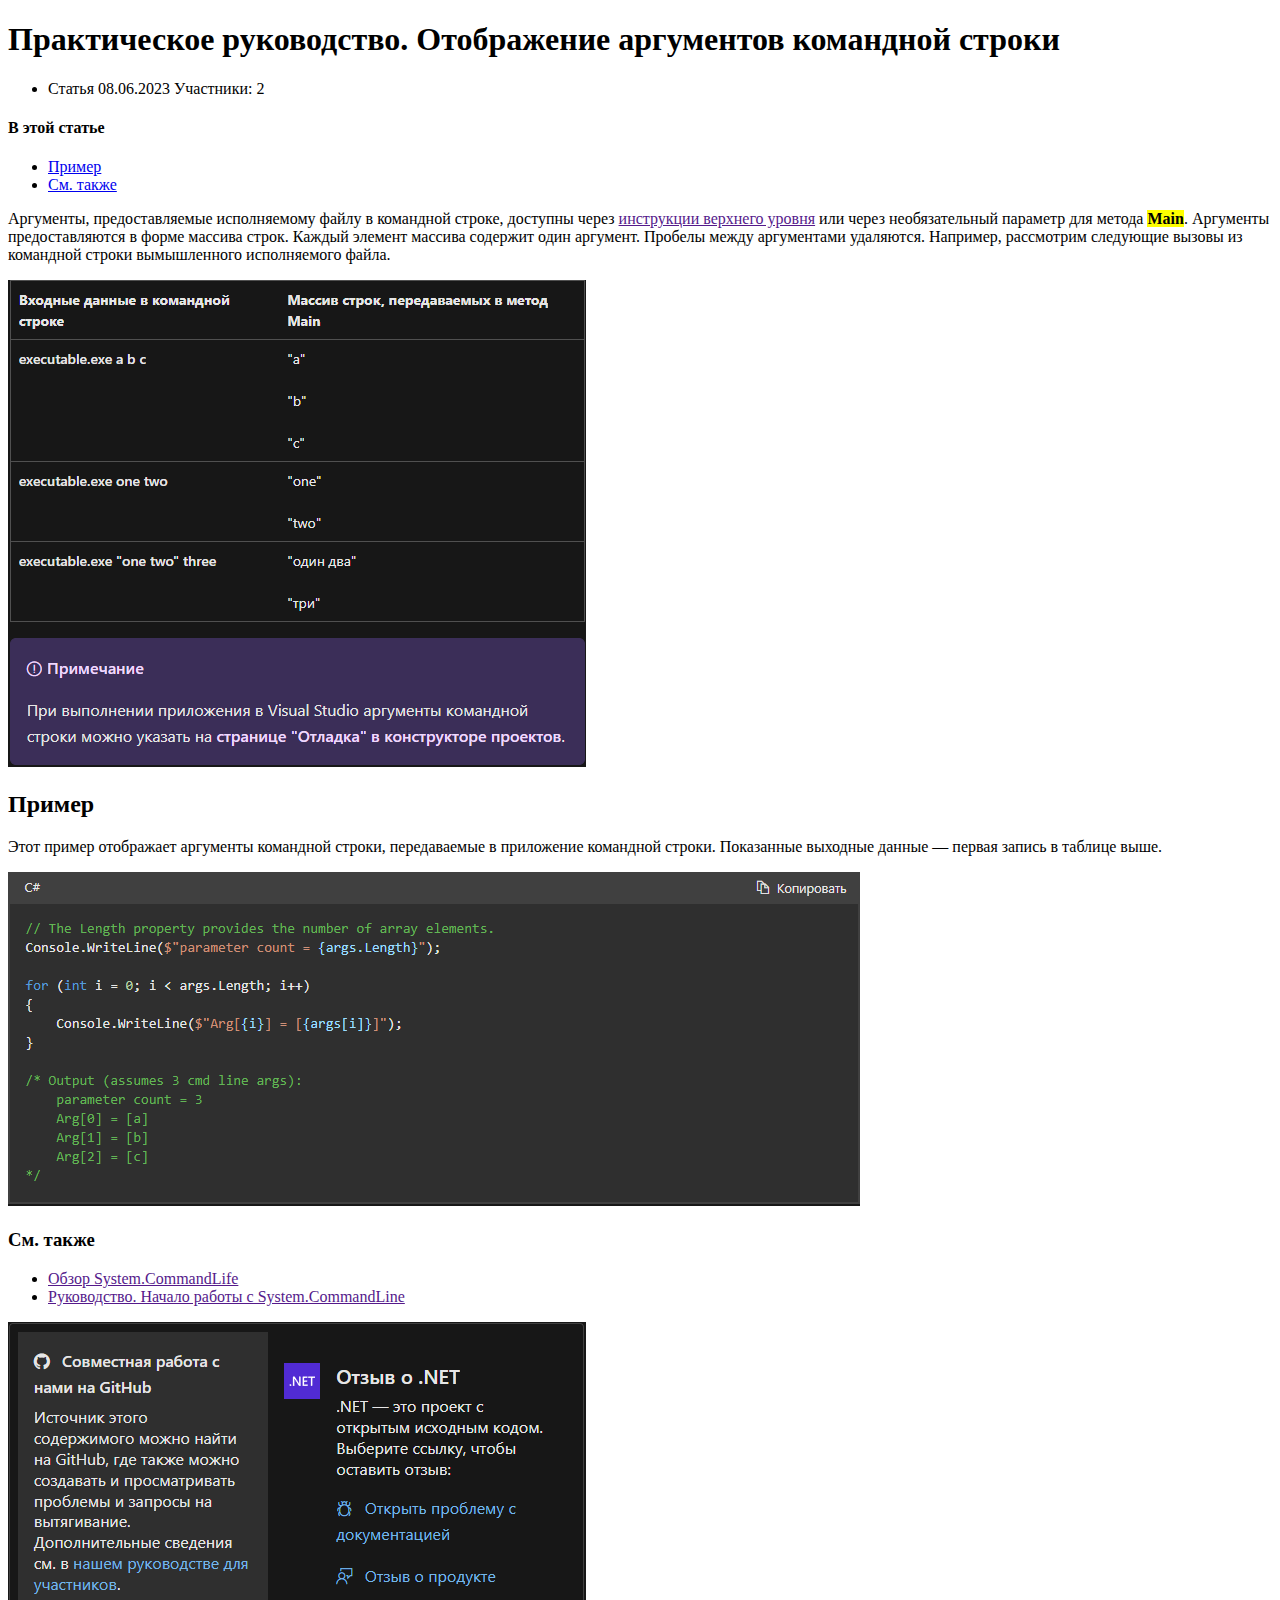
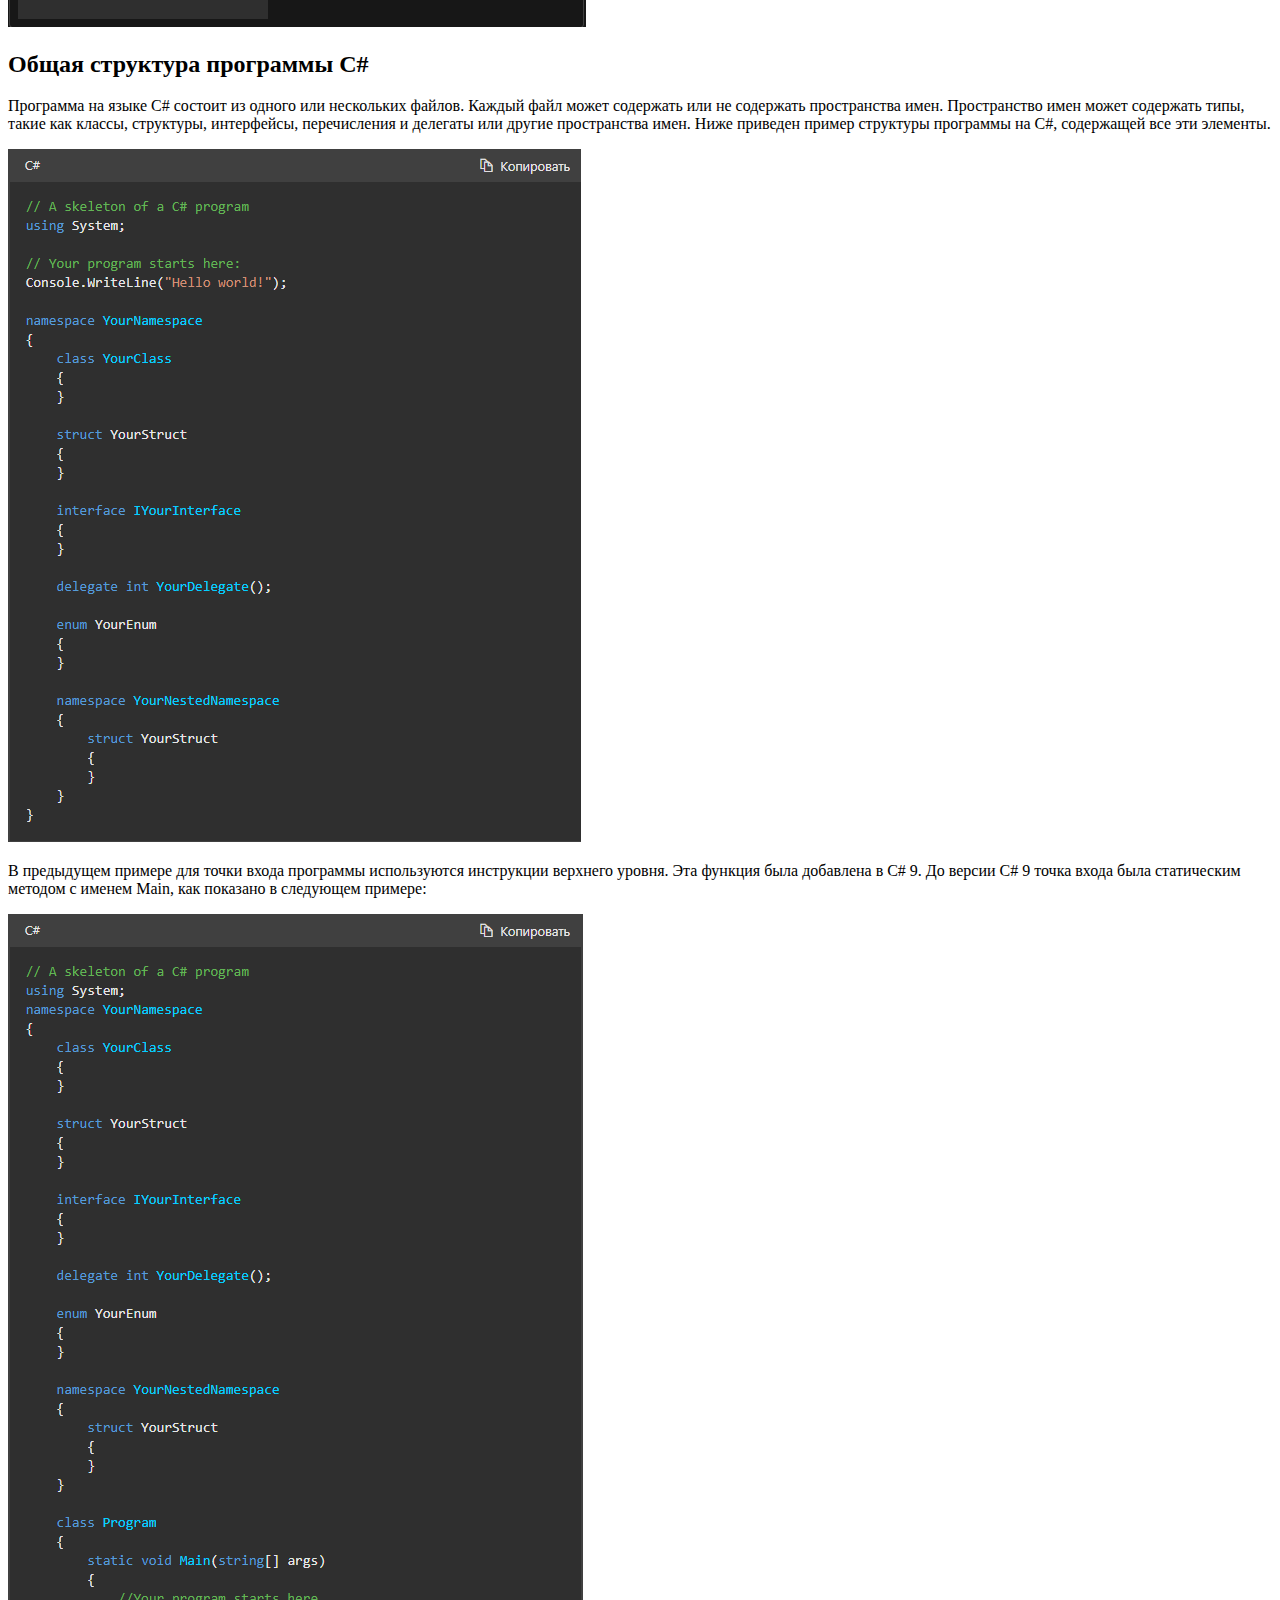
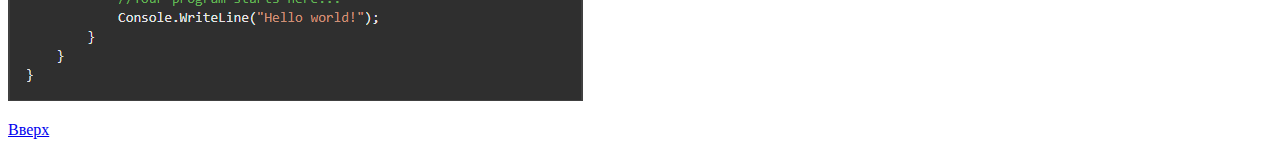
<file: homework_2/index.html>
<!DOCTYPE html>
<html lang="ru">

<head>
    <meta charset="UTF-8">
    <meta name="viewport" content="width=device-width, initial-scale=1.0">
    <title>Homework</title>
</head>

<body>
    <main>
        <h1 id="unic-main">Практическое руководство. Отображение аргументов командной строки</h1>
        <ul>
            <li> Статья 08.06.2023 Участники: 2</li>
        </ul>

        <h4>В этой статье</h4>
        <ul>
            <li><a href="#unic-pic">Пример</a></li>
            <li><a href="#unic-takje">См. также</a></li>
        </ul>
        <p>Аргументы, предоставляемые исполняемому файлу в командной строке, доступны через <a href="">инструкции
                верхнего уровня</a> или через необязательный параметр для метода <mark><b>Main</b></mark>. Аргументы
            предоставляются в форме массива строк. Каждый элемент массива содержит один аргумент. Пробелы между
            аргументами удаляются. Например, рассмотрим следующие вызовы из командной строки вымышленного исполняемого
            файла.</p>

        <img src="img/screen_table.png" alt="table">

        <h2 id="unic-pic">Пример</h2>
        <p>Этот пример отображает аргументы командной строки, передаваемые в приложение командной строки. Показанные
            выходные данные — первая запись в таблице выше.</p>
        <img src="img/screen_code.png" alt="code example">


        <h3>См. также</h3>
        <ul>
            <li><a href="">Обзор System.CommandLife</a></li>
            <li><a href="">Руководство. Начало работы c System.CommandLine</a></li>
        </ul>
        <img src="img/screen_svtakje.png" id="unic-takje" alt="other themes">

        <h2>Общая структура программы C#</h2>
        <p>Программа на языке C# состоит из одного или нескольких файлов. Каждый файл может содержать или не содержать
            пространства имен. Пространство имен может содержать типы, такие как классы, структуры, интерфейсы,
            перечисления и делегаты или другие пространства имен. Ниже приведен пример структуры программы на C#,
            содержащей все эти элементы.</p>
        <img src="img/screen_code2.png" alt="" id="unic-code2">
        <p>В предыдущем примере для точки входа программы используются инструкции верхнего уровня. Эта функция была
            добавлена в C# 9. До версии C# 9 точка входа была статическим методом c именем Main, как показано в
            следующем примере:</p>
        <img src="img/screen_code3.png" alt="code example" id="unic-code3">

        <p></p><a href="#unic-main">Вверх</a>
    </main>
</body>

</html>
</file>
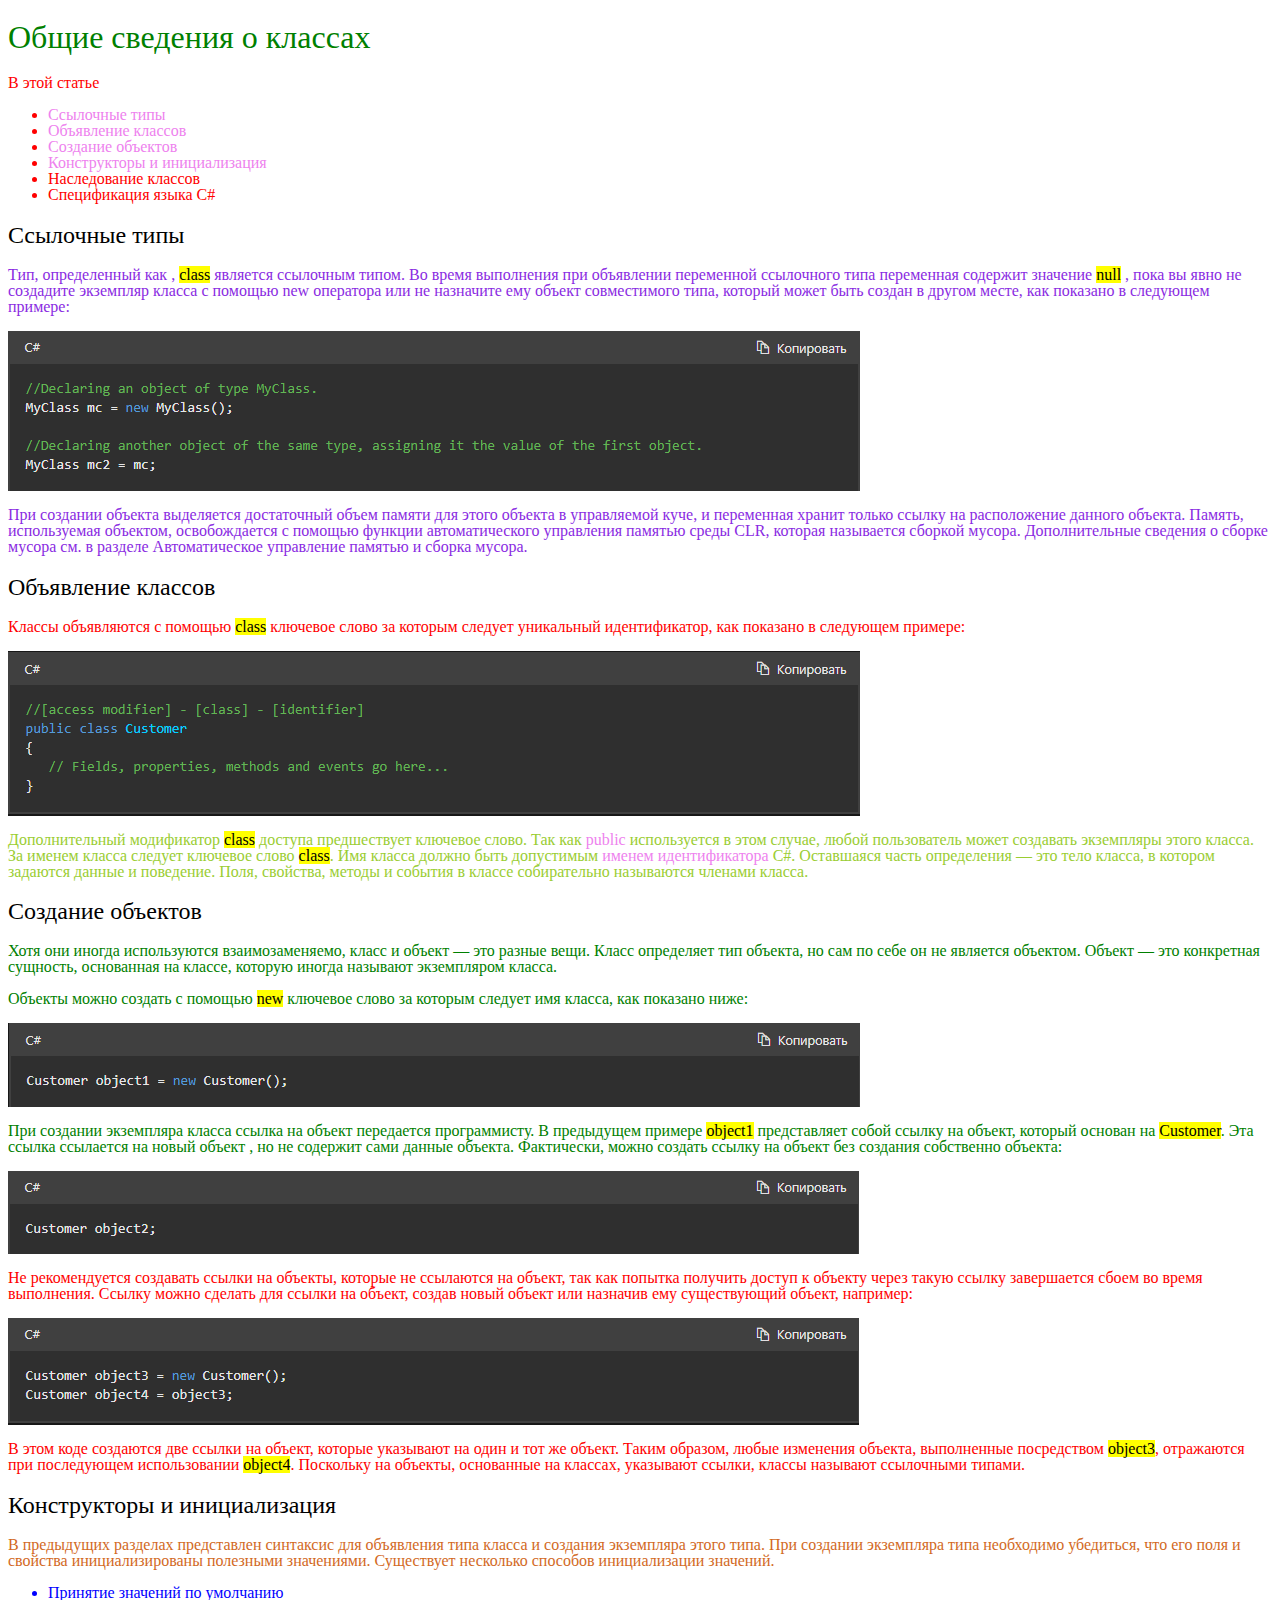
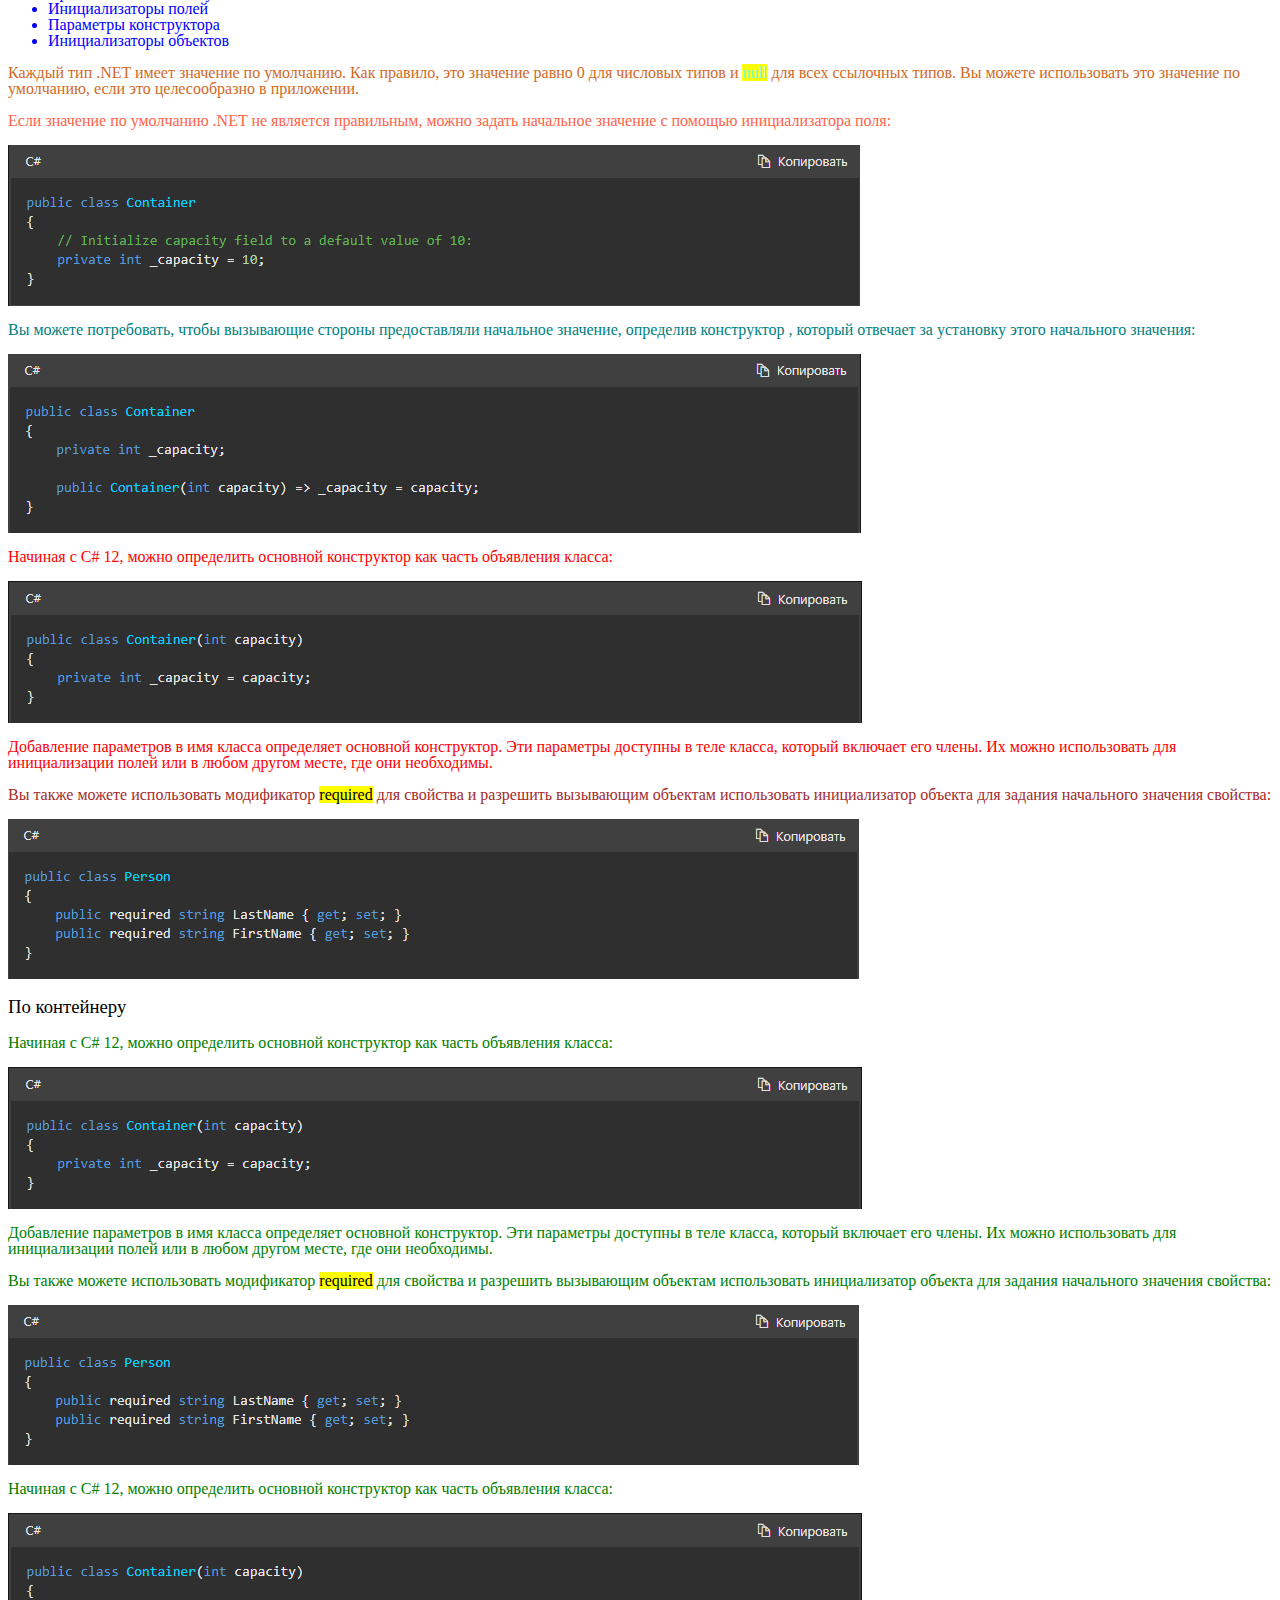
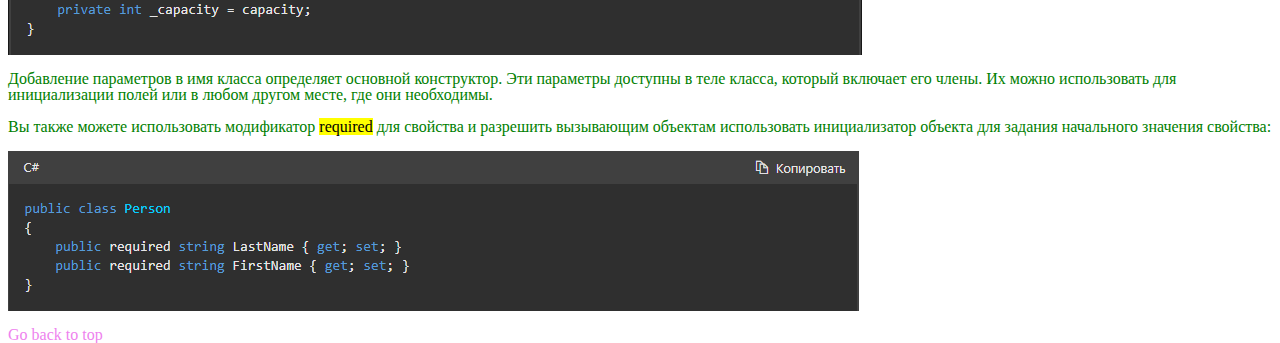
<file: homework_3/index.html>
<!DOCTYPE html>
<html lang="ru">

<head>
    <meta charset="UTF-8">
    <meta name="viewport" content="width=device-width, initial-scale=1.0">
    <link rel="stylesheet" href="css/style.css">
    <title>Homework_3</title>
</head>

<body>
    <div class="regular-div">
        <h1 id="toppage">Общие сведения о классах</h1>
        В этой статье
        <ul>
            <li><a href="#ancorh2-1">Ссылочные типы</a></li>
            <li><a href="#ancorh2-2">Объявление классов</a></li>
            <li><a href="#ancorh2-3">Создание объектов</a></li>
            <li><a href="#ancorh2-4">Конструкторы и инициализация</a></li>
            <li class="usedlink">Наследование классов</li>
            <li class="usedlink">Спецификация языка C#</li>
        </ul>
    </div>

    <h2 id="ancorh2-1">Ссылочные типы</h2>
    <div class="maintexth2-1">
        <p>Тип, определенный как , <mark>class</mark> является ссылочным типом. Во время выполнения при объявлении
            переменной ссылочного типа переменная содержит значение <mark>null</mark> , пока вы явно не создадите
            экземпляр класса с помощью <span class="usedlink">new</span> оператора или не назначите ему объект
            совместимого типа, который
            может быть создан в другом месте, как показано в следующем примере:</p>
        <img src="img/screen1.png" alt="example code">
        <p>При создании объекта выделяется достаточный объем памяти для этого объекта в управляемой куче, и переменная
            хранит только ссылку на расположение данного объекта. Память, используемая объектом, освобождается с помощью
            функции автоматического управления памятью среды CLR, которая называется сборкой мусора. Дополнительные
            сведения о сборке мусора см. в разделе <span class="usedlink">Автоматическое управление памятью и сборка
                мусора</span>.
        </p>
    </div>
    <h2 id="ancorh2-2">Объявление классов</h2>
    <div class="maintexth2-2">
        <p id="ph2-2">Классы объявляются с помощью <mark>class</mark> ключевое слово за которым следует уникальный
            идентификатор,
            как показано в следующем примере:</p>
        <img src="img/screen2.png" alt="example code">
        <p class="texth2-2">Дополнительный модификатор <mark>class</mark> доступа предшествует ключевое слово. Так
            как <a href="">public</a> используется в этом случае, любой пользователь может создавать экземпляры этого
            класса. За именем класса следует ключевое слово <mark>class</mark>. Имя класса должно быть допустимым <a
                href="">именем идентификатора</a> C#. Оставшаяся часть определения — это тело класса, в котором задаются
            данные и поведение. Поля, свойства, методы и события в классе собирательно называются членами класса.</p>
    </div>
    <h2 id="ancorh2-3">Создание объектов</h2>
    <div class="maintexth2-3 texth2-3">
        <p>Хотя они иногда используются взаимозаменяемо, класс и объект — это разные вещи. Класс определяет тип объекта,
            но сам по себе он не является объектом. Объект — это конкретная сущность, основанная на классе, которую
            иногда называют экземпляром класса.
        <p>Объекты можно создать с помощью <mark>new</mark> ключевое слово за которым следует имя класса, как показано
            ниже:</p>
        <img src="img/screen3.png" alt="example code">
        <p>При создании экземпляра класса ссылка на объект передается программисту. В предыдущем примере
            <mark>object1</mark> представляет собой ссылку на объект, который основан на <mark>Customer</mark>. Эта
            ссылка ссылается на новый объект , но не содержит сами данные объекта. Фактически, можно создать ссылку на
            объект без создания собственно объекта:
        </p>
        <img src="img/screen4.png" alt="example code">
    </div>
    <p class="textone">Не рекомендуется создавать ссылки на объекты, которые не ссылаются на объект, так как
        попытка получить доступ
        к объекту через такую ссылку завершается сбоем во время выполнения. Ссылку можно сделать для ссылки на
        объект, создав новый объект или назначив ему существующий объект, например:</p>
    <img src="img/screen5.png" alt="example code">
    <p class="texttwo">В этом коде создаются две ссылки на объект, которые указывают на один и тот же объект. Таким
        образом, любые
        изменения объекта, выполненные посредством <mark>object3</mark>, отражаются при последующем использовании
        <mark>object4</mark>. Поскольку на объекты, основанные на классах, указывают ссылки, классы называют
        ссылочными типами.
    </p>

    <h2 id="ancorh2-4">Конструкторы и инициализация</h2>
    <div class="maintexth2-4">
        <p class="text2">В предыдущих разделах представлен синтаксис для объявления типа класса и создания экземпляра
            этого типа. При
            создании экземпляра типа необходимо убедиться, что его поля и свойства инициализированы полезными
            значениями. Существует несколько способов инициализации значений.</p>
        <ul class="tapping">
            <li>Принятие значений по умолчанию</li>
            <li>Инициализаторы полей</li>
            <li>Параметры конструктора</li>
            <li>Инициализаторы объектов</li>
        </ul>
        <p class="specialtext">Каждый тип .NET имеет значение по умолчанию. Как правило, это значение равно 0 для
            числовых типов и
            <mark>null</mark> для всех ссылочных типов. Вы можете использовать это значение по умолчанию, если это
            целесообразно в приложении.
        </p>

        <p class="text1">Если значение по умолчанию .NET не является правильным, можно задать начальное значение с
            помощью
            инициализатора поля:</p>
        <img src="img/screen6.png" alt="example code">
        <p>Вы можете потребовать, чтобы вызывающие стороны предоставляли начальное значение, определив конструктор ,
            который отвечает за установку этого начального значения:</p>
        <img src="img/screen7.png" alt="example code">
    </div>
    <div class="last">
        <p class="">Начиная с C# 12, можно определить основной конструктор как часть объявления класса:</p>
        <img src="img/screen8.png" alt="example code">
        <p class="lasttext">Добавление параметров в имя класса определяет основной конструктор. Эти параметры доступны в
            теле класса,
            который включает его члены. Их можно использовать для инициализации полей или в любом другом месте, где они
            необходимы.</p>
        <p>Вы также можете использовать модификатор <mark>required</mark> для свойства и разрешить вызывающим объектам
            использовать инициализатор объекта для задания начального значения свойства:</p>
        <img src="img/screen9.png" alt="example code">
    </div>
    <h3>По контейнеру</h3>
    <div class="last__container">
        <p class="">Начиная с C# 12, можно определить основной конструктор как часть объявления класса:</p>
        <img src="img/screen8.png" alt="example code">
        <p class="">Добавление параметров в имя класса определяет основной конструктор. Эти параметры доступны в теле
            класса,
            который включает его члены. Их можно использовать для инициализации полей или в любом другом месте, где они
            необходимы.</p>
        <p>Вы также можете использовать модификатор <mark>required</mark> для свойства и разрешить вызывающим объектам
            использовать инициализатор объекта для задания начального значения свойства:</p>
        <img src="img/screen9.png" alt="example code">
    </div>
    <div class="last__container">
        <p class="">Начиная с C# 12, можно определить основной конструктор как часть объявления класса:</p>
        <img src="img/screen8.png" alt="example code">
        <p class="">Добавление параметров в имя класса определяет основной конструктор. Эти параметры доступны в теле
            класса,
            который включает его члены. Их можно использовать для инициализации полей или в любом другом месте, где они
            необходимы.</p>
        <p>Вы также можете использовать модификатор <mark>required</mark> для свойства и разрешить вызывающим объектам
            использовать инициализатор объекта для задания начального значения свойства:</p>
        <img src="img/screen9.png" alt="example code">
    </div>
    <p><a href="#toppage">Go back to top</a></p>
</body>

</html>
</file>
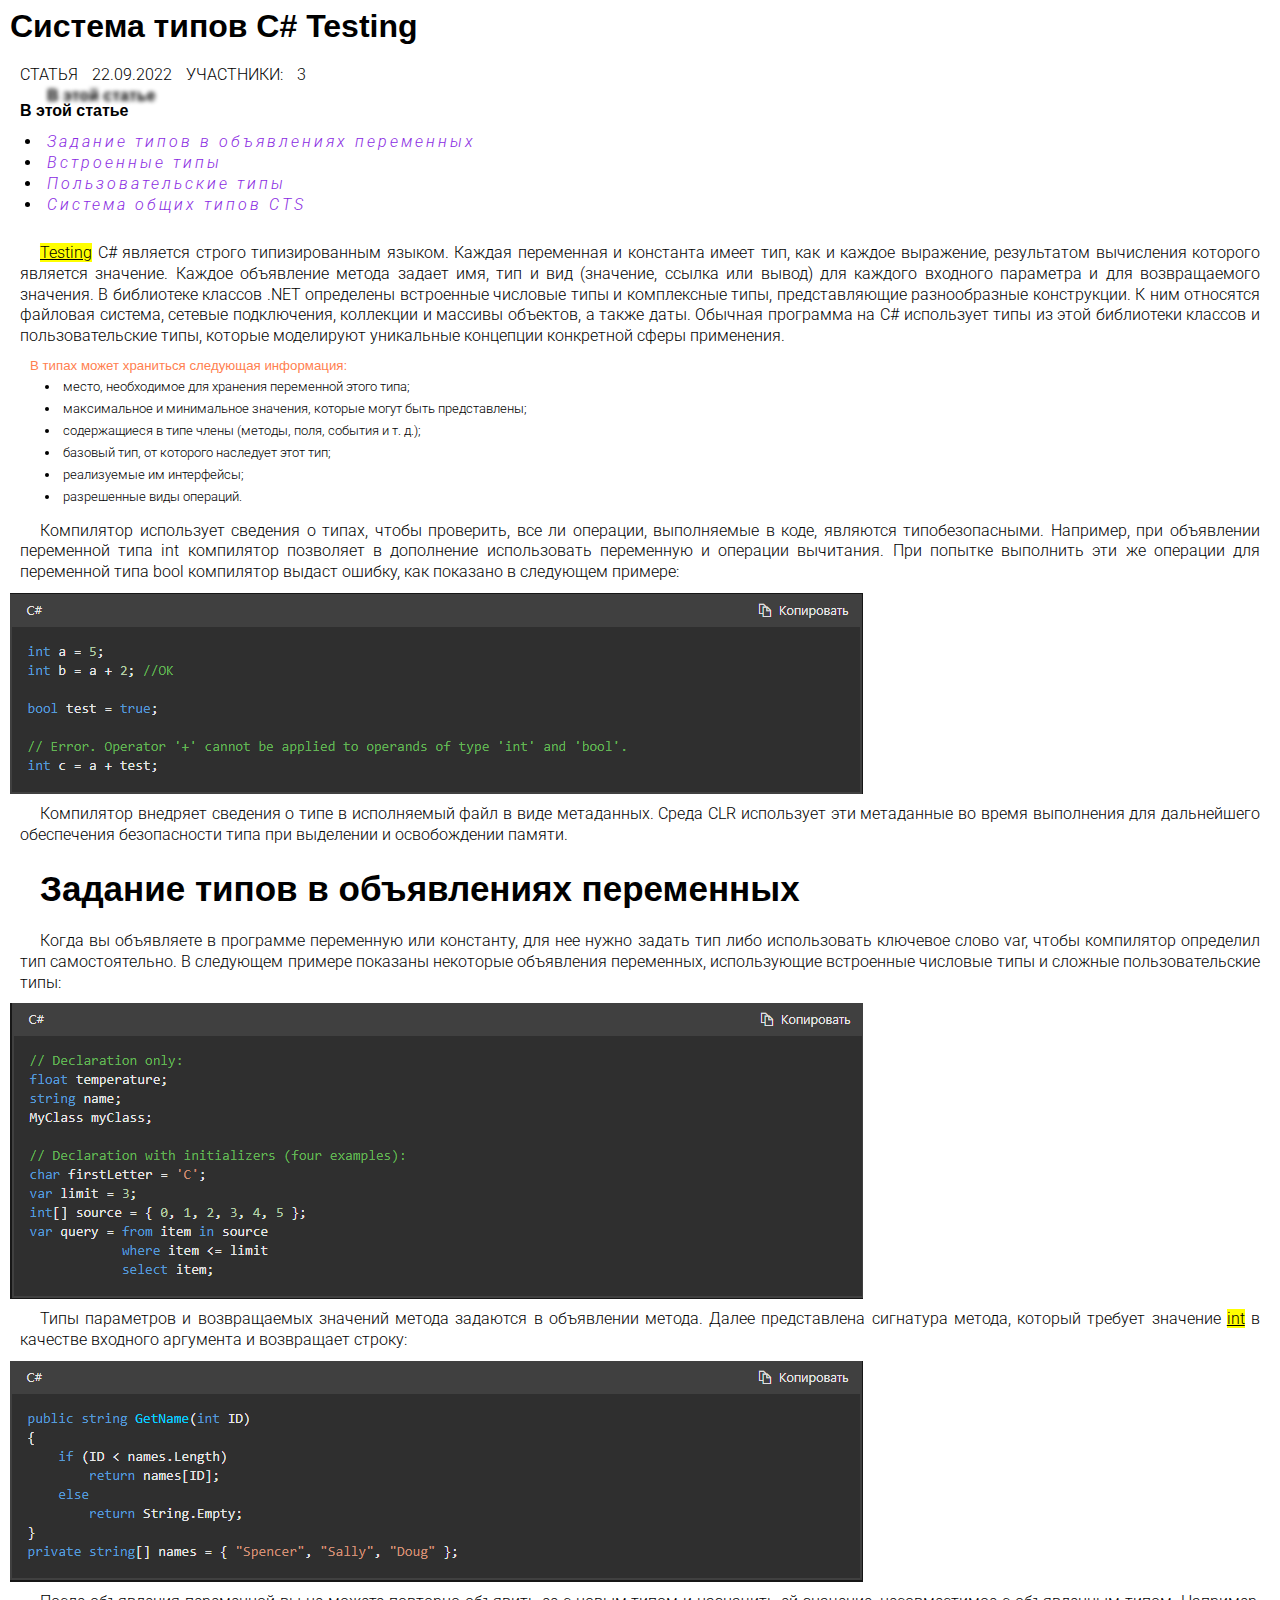
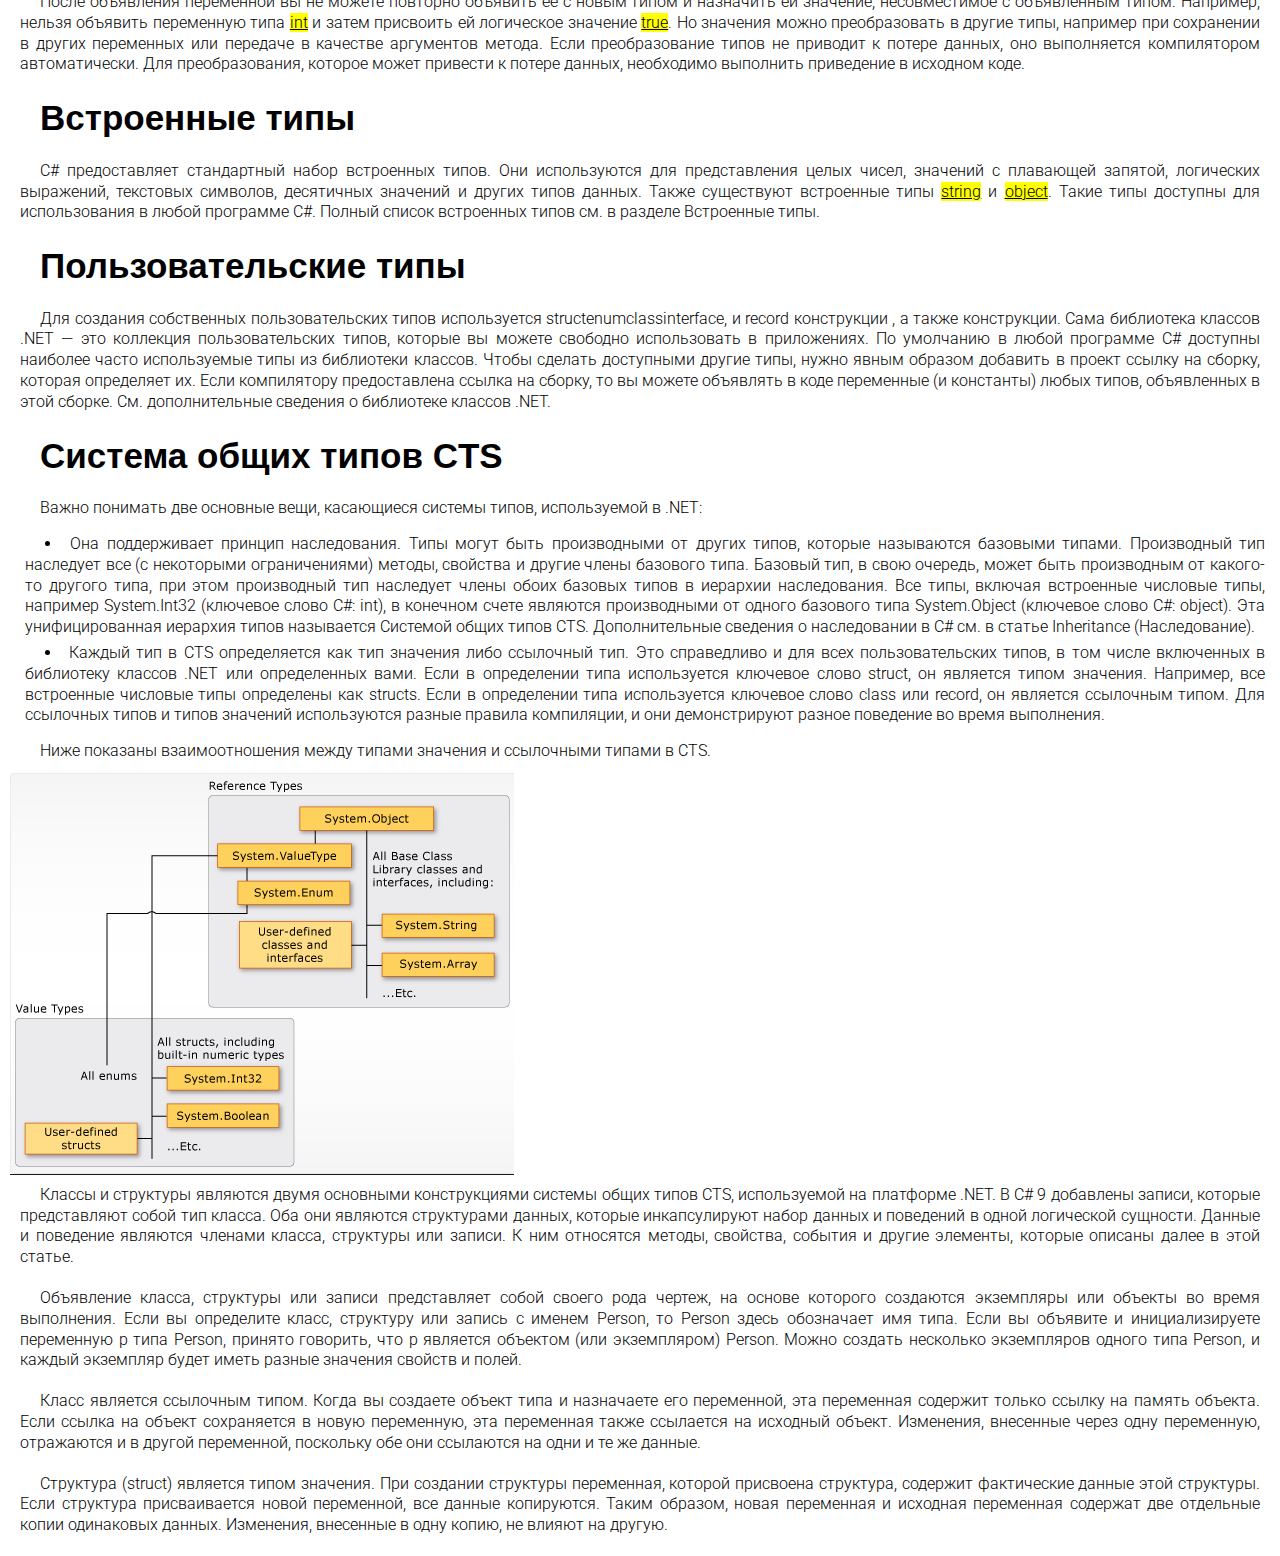
<file: homework_4/index.html>
<!DOCTYPE html>
<html lang="en">

<head>
    <meta charset="UTF-8">
    <meta name="viewport" content="width=device-width, initial-scale=1.0">
    <link href="https://fonts.googleapis.com/css?family=Roboto:100,300,regular&display+swap" rel="stylesheet" />
    <link rel="stylesheet" href="css/style.css">
    <title>Homework 4</title>
</head>

<body>
    <h1>Система типов C# Testing</h1>
    <div>
        <p class = "post_uppercase_test">Статья 22.09.2022 Участники: 3</p>

        <h4>В этой статье</h4>
        <ul class = "menu">
            <li> <a href="#link_1">Задание типов в объявлениях переменных</a></li>
            <li> <a href="#link_2">Встроенные типы</a></li>
            <li> <a href="#link_3">Пользовательские типы</a></li>
            <li> <a href="#link_4">Система общих типов CTS</a></li>

        </ul>
    </div>

    <div class="maintext">
        <p>
            <mark>Testing</mark> C# является строго типизированным языком. Каждая переменная и константа имеет тип, как и
            каждое выражение, результатом вычисления которого является значение. Каждое объявление метода задает имя,
            тип и
            вид (значение, ссылка или вывод) для каждого входного параметра и для возвращаемого значения. В библиотеке
            классов .NET определены встроенные числовые типы и комплексные типы, представляющие разнообразные
            конструкции. К
            ним относятся файловая система, сетевые подключения, коллекции и массивы объектов, а также даты. Обычная
            программа на C# использует типы из этой библиотеки классов и пользовательские типы, которые моделируют
            уникальные концепции конкретной сферы применения.
        </p>
        <h5>В типах может храниться следующая информация:</h5>
        <ul class="small_list">
            <li>место, необходимое для хранения переменной этого типа;</li>
            <li>максимальное и минимальное значения, которые могут быть представлены;</li>
            <li>содержащиеся в типе члены (методы, поля, события и т. д.);</li>
            <li>базовый тип, от которого наследует этот тип;</li>
            <li>реализуемые им интерфейсы;</li>
            <li>разрешенные виды операций.</li>
        </ul>
        <p>
            Компилятор использует сведения о типах, чтобы проверить, все ли операции, выполняемые в коде, являются
            типобезопасными. Например, при объявлении переменной типа int компилятор позволяет в дополнение использовать
            переменную и операции вычитания. При попытке выполнить эти же операции для переменной типа bool компилятор
            выдаст ошибку, как показано в следующем примере:</p>
        <img src="img/screen1.png" alt="code example">
        <p>
            Компилятор внедряет сведения о типе в исполняемый файл в виде метаданных. Среда CLR использует эти
            метаданные
            во время выполнения для дальнейшего обеспечения безопасности типа при выделении и освобождении памяти.
        </p>

        <h2 id="link_1">Задание типов в объявлениях переменных</h2>

        <p>
            Когда вы объявляете в программе переменную или константу, для нее нужно задать тип либо использовать
            ключевое
            слово var, чтобы компилятор определил тип самостоятельно. В следующем примере показаны некоторые объявления
            переменных, использующие встроенные числовые типы и сложные пользовательские типы:
        </p>
        <img src="img/screen2.png" alt="core example">
        <p>
            Типы параметров и возвращаемых значений метода задаются в объявлении метода. Далее представлена сигнатура
            метода, который требует значение <mark>int</mark> в качестве входного аргумента и возвращает строку:
        </p>
        <img src="img/screen3.png" alt="code example">
        <p>После объявления переменной вы не можете повторно объявить ее с новым типом и назначить ей значение,
            несовместимое с объявленным типом. Например, нельзя объявить переменную типа <mark>int</mark> и затем
            присвоить ей логическое значение <mark>true</mark>. Но значения можно преобразовать в другие типы, например
            при сохранении в других переменных или передаче в качестве аргументов метода. Если преобразование типов не
            приводит к потере данных, оно выполняется компилятором автоматически. Для преобразования, которое может
            привести к потере данных, необходимо выполнить приведение в исходном коде.
        </p>

        <h2 id="link_2">Встроенные типы</h2>

        <p>C# предоставляет стандартный набор встроенных типов. Они используются для представления целых чисел, значений
            с плавающей запятой, логических выражений, текстовых символов, десятичных значений и других типов данных.
            Также существуют встроенные типы <mark>string</mark> и <mark>object</mark>. Такие типы доступны для
            использования в любой программе
            C#. Полный список встроенных типов см. в разделе Встроенные типы.
        </p>

        <h2 id="link_3">Пользовательские типы</h2>

        <p>Для создания собственных пользовательских типов используется structenumclassinterface, и record конструкции ,
            а также конструкции. Сама библиотека классов .NET — это коллекция пользовательских типов, которые вы можете
            свободно использовать в приложениях. По умолчанию в любой программе C# доступны наиболее часто используемые
            типы из библиотеки классов. Чтобы сделать доступными другие типы, нужно явным образом добавить в проект
            ссылку на сборку, которая определяет их. Если компилятору предоставлена ссылка на сборку, то вы можете
            объявлять в коде переменные (и константы) любых типов, объявленных в этой сборке. См. дополнительные
            сведения о библиотеке классов .NET.
        </p>

        <h2 id="link_4">Система общих типов CTS</h2>

        <p>
            Важно понимать две основные вещи, касающиеся системы типов, используемой в .NET:
        </p>
        <ul>
            <li>
                Она поддерживает принцип наследования. Типы могут быть производными от других типов, которые называются
                базовыми типами. Производный тип наследует все (с некоторыми ограничениями) методы, свойства и другие
                члены базового типа. Базовый тип, в свою очередь, может быть производным от какого-то другого типа, при
                этом производный тип наследует члены обоих базовых типов в иерархии наследования. Все типы, включая
                встроенные числовые типы, например System.Int32 (ключевое слово C#: int), в конечном счете являются
                производными от одного базового типа System.Object (ключевое слово C#: object). Эта унифицированная
                иерархия типов называется Системой общих типов CTS. Дополнительные сведения о наследовании в C# см. в
                статье Inheritance (Наследование).
            </li>
            <li>
                Каждый тип в CTS определяется как тип значения либо ссылочный тип. Это справедливо и для всех
                пользовательских типов, в том числе включенных в библиотеку классов .NET или определенных вами. Если в
                определении типа используется ключевое слово struct, он является типом значения. Например, все
                встроенные числовые типы определены как structs. Если в определении типа используется ключевое слово
                class или record, он является ссылочным типом. Для ссылочных типов и типов значений используются разные
                правила компиляции, и они демонстрируют разное поведение во время выполнения.
            </li>
        </ul>
        <p>
            Ниже показаны взаимоотношения между типами значения и ссылочными типами в CTS.
        </p>
        <img src="img/screen4.png" alt="graph example">

        <p>
            Классы и структуры являются двумя основными конструкциями системы общих типов CTS, используемой на платформе
            .NET. В C# 9 добавлены записи, которые представляют собой тип класса. Оба они являются структурами данных,
            которые инкапсулируют набор данных и поведений в одной логической сущности. Данные и поведение являются
            членами класса, структуры или записи. К ним относятся методы, свойства, события и другие элементы, которые
            описаны далее в этой статье.
        </p>
        <p>
            Объявление класса, структуры или записи представляет собой своего рода чертеж, на основе которого создаются
            экземпляры или объекты во время выполнения. Если вы определите класс, структуру или запись с именем Person,
            то Person здесь обозначает имя типа. Если вы объявите и инициализируете переменную p типа Person, принято
            говорить, что p является объектом (или экземпляром) Person. Можно создать несколько экземпляров одного типа
            Person, и каждый экземпляр будет иметь разные значения свойств и полей.
        </p>
        <p>
            Класс является ссылочным типом. Когда вы создаете объект типа и назначаете его переменной, эта переменная
            содержит только ссылку на память объекта. Если ссылка на объект сохраняется в новую переменную, эта
            переменная также ссылается на исходный объект. Изменения, внесенные через одну переменную, отражаются и в
            другой переменной, поскольку обе они ссылаются на одни и те же данные.
        </p>
        <p>
            Структура (struct) является типом значения. При создании структуры переменная, которой присвоена структура,
            содержит фактические данные этой структуры. Если структура присваивается новой переменной, все данные
            копируются. Таким образом, новая переменная и исходная переменная содержат две отдельные копии одинаковых
            данных. Изменения, внесенные в одну копию, не влияют на другую.
        </p>

    </div>
</body>

</html>
</file>
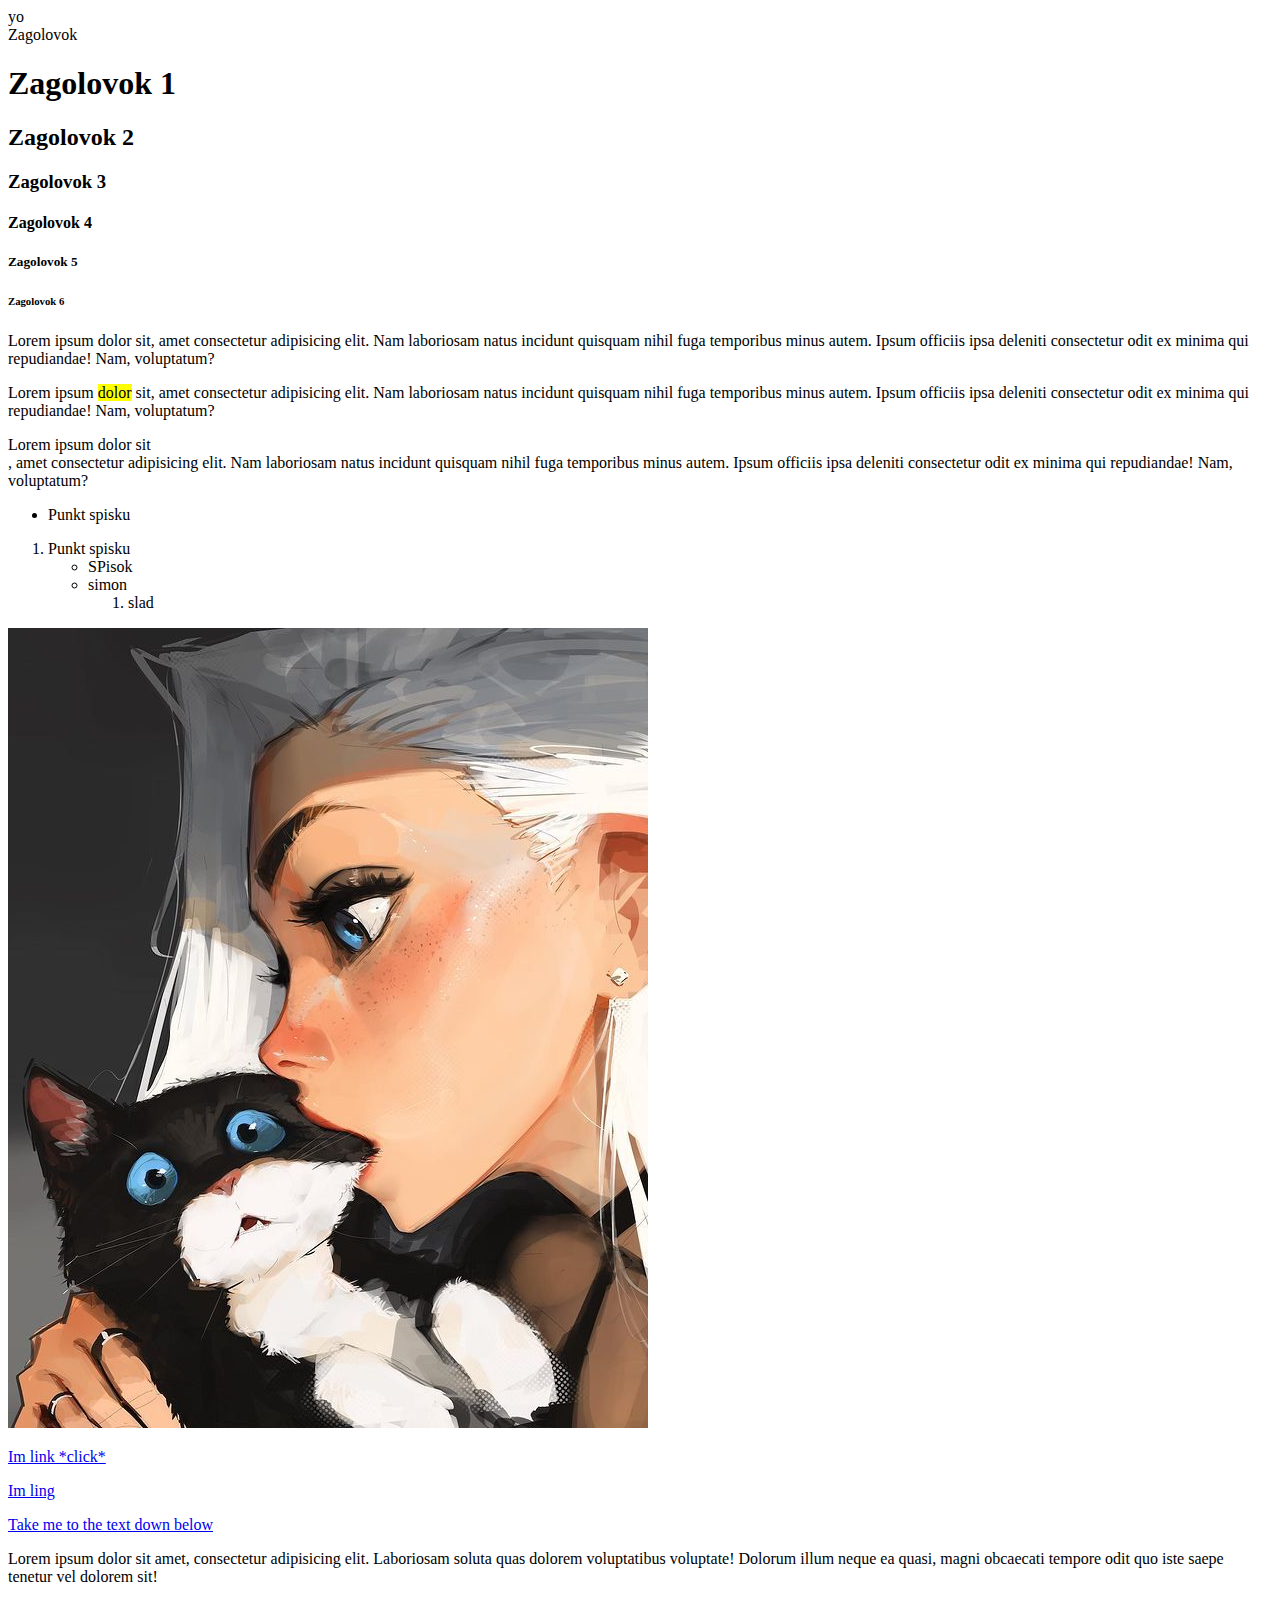
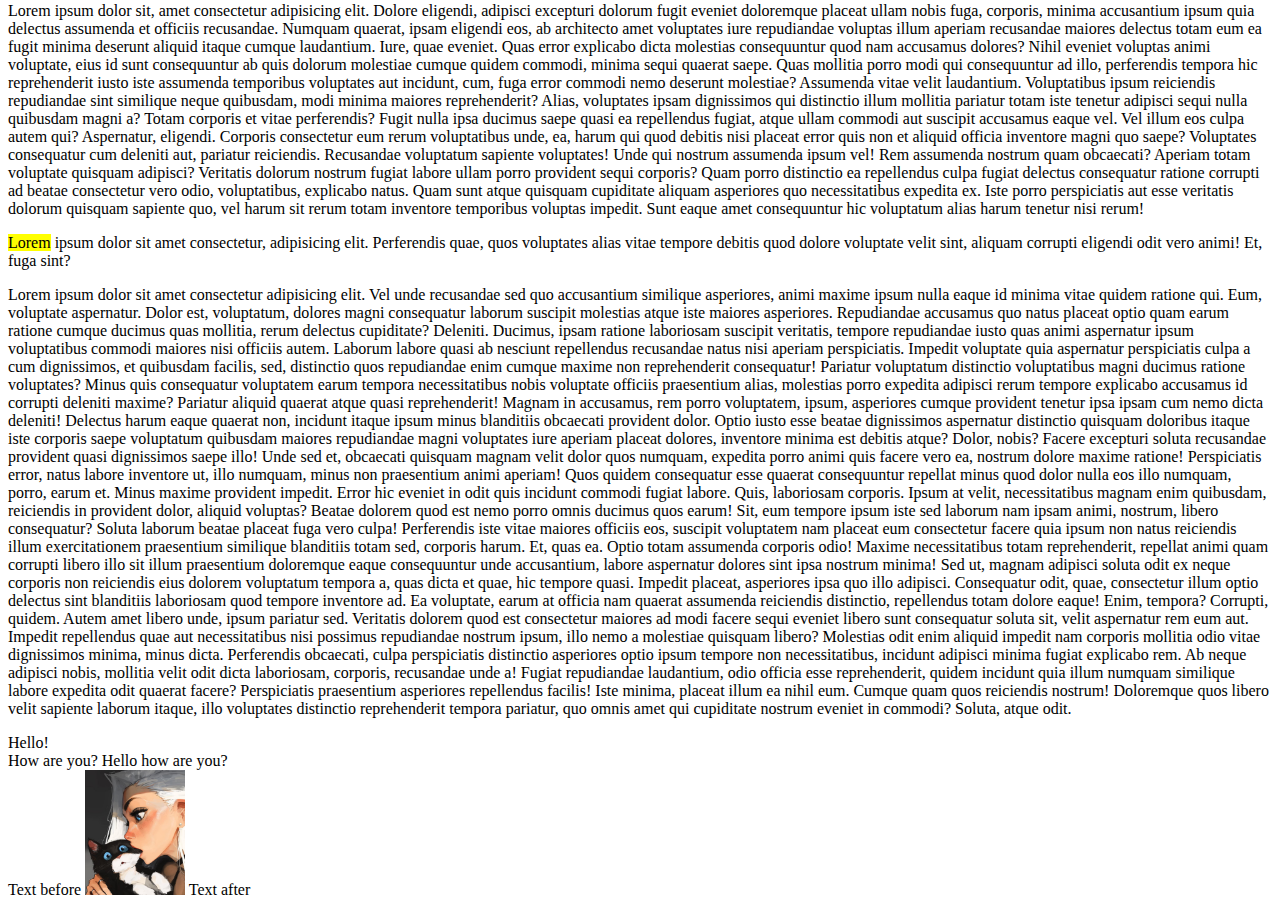
<file: lesson_2/index.html>
<!DOCTYPE html>
<html lang="en">

<head>
    <!-- meta тег отвечает за кодирование, настройку вьюпорта -->
    <meta charset="UTF-8">
    <meta name="viewport" content="width=device-width, initial-scale=1.0">
    <title>Lesson 2</title>
</head>

<body>
    yo
    <!-- будівельні теги -->
    <!-- тег без призначення div -->
    <div>

    </div>
    <!-- HEADER -->
    <header></header>
    <!-- MAIN -->
    <main></main>
    <!-- FOOTER -->
    <footer></footer>
    <!-- H1-H6 теги для заголовків -->
    Zagolovok
    <h1>Zagolovok 1</h1> <!-- Тільки 1 на сторінці -->
    <h2>Zagolovok 2</h2>
    <h3>Zagolovok 3</h3>
    <h4>Zagolovok 4</h4>
    <h5>Zagolovok 5</h5>
    <h6>Zagolovok 6</h6>

    <!-- P - тег параграфу -->
    <p>
        Lorem ipsum dolor sit, amet consectetur adipisicing elit. Nam laboriosam natus incidunt quisquam nihil fuga
        temporibus minus autem. Ipsum officiis ipsa deleniti consectetur odit ex minima qui repudiandae! Nam,
        voluptatum?
    </p>
    <!-- MARK and SPAN - виділення слова -->
    <p>
        Lorem <span>ipsum</span> <mark><span>dolor</span></mark> sit, amet consectetur adipisicing elit. Nam laboriosam
        natus incidunt quisquam nihil fuga temporibus minus autem. Ipsum officiis ipsa deleniti consectetur odit ex
        minima qui repudiandae! Nam, voluptatum?
    </p>
    <!-- BR - переривая рядом тексту -->
    <p>
        Lorem ipsum dolor sit <br>, amet consectetur adipisicing elit. Nam laboriosam natus incidunt quisquam nihil fuga
        temporibus minus autem. Ipsum officiis ipsa deleniti consectetur odit ex minima qui repudiandae! Nam,
        voluptatum?
    </p>
    <!-- ul + li Маркований список -->
    <ul>
        <li>Punkt spisku</li>
    </ul>
    <!-- ol + li нумерований список -->
    <ol>
        <li>Punkt spisku
            <ul>
                <li>SPisok</li>
                <li>simon</li>
                <ol>
                    <li>slad</li>
                </ol>
            </ul>
        </li>
    </ol>
    <!--* Атрибути. src - зображення. alt - алтернативний текст (опис завжди пов'язаний із зображенням) -->
    <!-- Артибутів може бути скільки завгодно -->
    <p><img src="img/167510207819421108.jpg" alt="tyanka & cat"></p>
    <!-- Тег "a" - гіпертекстове посилання -->
    <!-- <a href="адреса">Текст (анкор)</a> -->
    <p><a href="contacts.html">Im link *click*</a></p>
    <!-- Атрибут target - де саме відкриється сторінка -->
    <a target="_blank" href="contacts.html">Im ling</a>
    <p></p>
    <a href="#p-1" class="link">Take me to the text down below</a>
    
    <!--! Часті атрибути -->
    <!-- CLASS - додає клас(класи) 
        ім'я класів пишемо латиницею, у нижньому регістрі, пробіл заміняємо на дефіс

        швидкий запис: .nameClass - створе div з класом.
        a.nameClass - створе тег а з класом.
    -->
    <!-- div з класом block -->
    <div class="block"></div>
    <!-- title - підказка на тексті tooltip-->
    <p title="booba text" class="text">
        Lorem ipsum dolor sit amet, consectetur adipisicing elit. Laboriosam soluta quas
        dolorem voluptatibus voluptate! Dolorum illum neque ea quasi, magni obcaecati tempore odit quo iste saepe
        tenetur vel dolorem sit!</p>

    <!-- id - унікальний ідентифікатор 
        швидкий запис: .nameClass#nameId - # створення ід.
        id - має бути унікальним для об'єкта.
    -->
    <div class="block" id="uniq-div">
        <p>Lorem ipsum dolor sit, amet consectetur adipisicing elit. Dolore eligendi, adipisci excepturi dolorum fugit
            eveniet doloremque placeat ullam nobis fuga, corporis, minima accusantium ipsum quia delectus assumenda et
            officiis recusandae.
            Numquam quaerat, ipsam eligendi eos, ab architecto amet voluptates iure repudiandae voluptas illum aperiam
            recusandae maiores delectus totam eum ea fugit minima deserunt aliquid itaque cumque laudantium. Iure, quae
            eveniet.
            Quas error explicabo dicta molestias consequuntur quod nam accusamus dolores? Nihil eveniet voluptas animi
            voluptate, eius id sunt consequuntur ab quis dolorum molestiae cumque quidem commodi, minima sequi quaerat
            saepe.
            Quas mollitia porro modi qui consequuntur ad illo, perferendis tempora hic reprehenderit iusto iste
            assumenda temporibus voluptates aut incidunt, cum, fuga error commodi nemo deserunt molestiae? Assumenda
            vitae velit laudantium.
            Voluptatibus ipsum reiciendis repudiandae sint similique neque quibusdam, modi minima maiores reprehenderit?
            Alias, voluptates ipsam dignissimos qui distinctio illum mollitia pariatur totam iste tenetur adipisci sequi
            nulla quibusdam magni a?
            Totam corporis et vitae perferendis? Fugit nulla ipsa ducimus saepe quasi ea repellendus fugiat, atque ullam
            commodi aut suscipit accusamus eaque vel. Vel illum eos culpa autem qui? Aspernatur, eligendi.
            Corporis consectetur eum rerum voluptatibus unde, ea, harum qui quod debitis nisi placeat error quis non et
            aliquid officia inventore magni quo saepe? Voluptates consequatur cum deleniti aut, pariatur reiciendis.
            Recusandae voluptatum sapiente voluptates! Unde qui nostrum assumenda ipsum vel! Rem assumenda nostrum quam
            obcaecati? Aperiam totam voluptate quisquam adipisci? Veritatis dolorum nostrum fugiat labore ullam porro
            provident sequi corporis?
            Quam porro distinctio ea repellendus culpa fugiat delectus consequatur ratione corrupti ad beatae
            consectetur vero odio, voluptatibus, explicabo natus. Quam sunt atque quisquam cupiditate aliquam asperiores
            quo necessitatibus expedita ex.
            Iste porro perspiciatis aut esse veritatis dolorum quisquam sapiente quo, vel harum sit rerum totam
            inventore temporibus voluptas impedit. Sunt eaque amet consequuntur hic voluptatum alias harum tenetur nisi
            rerum!</p>
        <p id="p-1">
            <mark>Lorem</mark> ipsum dolor sit amet consectetur, adipisicing elit. Perferendis quae, quos voluptates
            alias vitae tempore debitis quod dolore voluptate velit sint, aliquam corrupti eligendi odit vero animi! Et,
            fuga sint?
        </p>
        <p>Lorem ipsum dolor sit amet consectetur adipisicing elit. Vel unde recusandae sed quo accusantium similique
            asperiores, animi maxime ipsum nulla eaque id minima vitae quidem ratione qui. Eum, voluptate aspernatur.
            Dolor est, voluptatum, dolores magni consequatur laborum suscipit molestias atque iste maiores asperiores.
            Repudiandae accusamus quo natus placeat optio quam earum ratione cumque ducimus quas mollitia, rerum
            delectus cupiditate? Deleniti.
            Ducimus, ipsam ratione laboriosam suscipit veritatis, tempore repudiandae iusto quas animi aspernatur ipsum
            voluptatibus commodi maiores nisi officiis autem. Laborum labore quasi ab nesciunt repellendus recusandae
            natus nisi aperiam perspiciatis.
            Impedit voluptate quia aspernatur perspiciatis culpa a cum dignissimos, et quibusdam facilis, sed,
            distinctio quos repudiandae enim cumque maxime non reprehenderit consequatur! Pariatur voluptatum distinctio
            voluptatibus magni ducimus ratione voluptates?
            Minus quis consequatur voluptatem earum tempora necessitatibus nobis voluptate officiis praesentium alias,
            molestias porro expedita adipisci rerum tempore explicabo accusamus id corrupti deleniti maxime? Pariatur
            aliquid quaerat atque quasi reprehenderit!
            Magnam in accusamus, rem porro voluptatem, ipsum, asperiores cumque provident tenetur ipsa ipsam cum nemo
            dicta deleniti! Delectus harum eaque quaerat non, incidunt itaque ipsum minus blanditiis obcaecati provident
            dolor.
            Optio iusto esse beatae dignissimos aspernatur distinctio quisquam doloribus itaque iste corporis saepe
            voluptatum quibusdam maiores repudiandae magni voluptates iure aperiam placeat dolores, inventore minima est
            debitis atque? Dolor, nobis?
            Facere excepturi soluta recusandae provident quasi dignissimos saepe illo! Unde sed et, obcaecati quisquam
            magnam velit dolor quos numquam, expedita porro animi quis facere vero ea, nostrum dolore maxime ratione!
            Perspiciatis error, natus labore inventore ut, illo numquam, minus non praesentium animi aperiam! Quos
            quidem consequatur esse quaerat consequuntur repellat minus quod dolor nulla eos illo numquam, porro, earum
            et.
            Minus maxime provident impedit. Error hic eveniet in odit quis incidunt commodi fugiat labore. Quis,
            laboriosam corporis. Ipsum at velit, necessitatibus magnam enim quibusdam, reiciendis in provident dolor,
            aliquid voluptas?
            Beatae dolorem quod est nemo porro omnis ducimus quos earum! Sit, eum tempore ipsum iste sed laborum nam
            ipsam animi, nostrum, libero consequatur? Soluta laborum beatae placeat fuga vero culpa!
            Perferendis iste vitae maiores officiis eos, suscipit voluptatem nam placeat eum consectetur facere quia
            ipsum non natus reiciendis illum exercitationem praesentium similique blanditiis totam sed, corporis harum.
            Et, quas ea.
            Optio totam assumenda corporis odio! Maxime necessitatibus totam reprehenderit, repellat animi quam corrupti
            libero illo sit illum praesentium doloremque eaque consequuntur unde accusantium, labore aspernatur dolores
            sint ipsa nostrum minima!
            Sed ut, magnam adipisci soluta odit ex neque corporis non reiciendis eius dolorem voluptatum tempora a, quas
            dicta et quae, hic tempore quasi. Impedit placeat, asperiores ipsa quo illo adipisci.
            Consequatur odit, quae, consectetur illum optio delectus sint blanditiis laboriosam quod tempore inventore
            ad. Ea voluptate, earum at officia nam quaerat assumenda reiciendis distinctio, repellendus totam dolore
            eaque! Enim, tempora?
            Corrupti, quidem. Autem amet libero unde, ipsum pariatur sed. Veritatis dolorem quod est consectetur maiores
            ad modi facere sequi eveniet libero sunt consequatur soluta sit, velit aspernatur rem eum aut.
            Impedit repellendus quae aut necessitatibus nisi possimus repudiandae nostrum ipsum, illo nemo a molestiae
            quisquam libero? Molestias odit enim aliquid impedit nam corporis mollitia odio vitae dignissimos minima,
            minus dicta.
            Perferendis obcaecati, culpa perspiciatis distinctio asperiores optio ipsum tempore non necessitatibus,
            incidunt adipisci minima fugiat explicabo rem. Ab neque adipisci nobis, mollitia velit odit dicta
            laboriosam, corporis, recusandae unde a!
            Fugiat repudiandae laudantium, odio officia esse reprehenderit, quidem incidunt quia illum numquam similique
            labore expedita odit quaerat facere? Perspiciatis praesentium asperiores repellendus facilis! Iste minima,
            placeat illum ea nihil eum.
            Cumque quam quos reiciendis nostrum! Doloremque quos libero velit sapiente laborum itaque, illo voluptates
            distinctio reprehenderit tempora pariatur, quo omnis amet qui cupiditate nostrum eveniet in commodi? Soluta,
            atque odit.</p>
    </div>
    <!-- Блочні рядкові та блочно рядкові теги -->
    <!-- Блочні теги -->
    <!-- Усі будівельні -->
    <!-- h1-h6, p, ul, ol, li, -->

    <!-- Рядкові теги -->
    <!-- span, mark, a, br -->

    <!-- Блочно-рядкові -->
    <!-- img -->

    <!-- Ширина блочного тегу завжди займає всю ширину батьківського елементу, як у варіанті з дів.
        На прикладі зі span він займає ширину контенту, тобто тексту в цьому випадку. -->
    <div class="block">
        Hello!
    </div>
    How are you?

    <span>Hello</span>
    how are you?

    <!-- Ширина блочно-рядкового тегу займає ширину контенту -->
    <div>
        Text before
        <img width="100" src="img/167510207819421108.jpg" alt="">
        Text after
    </div>


</body>

</html>
</file>
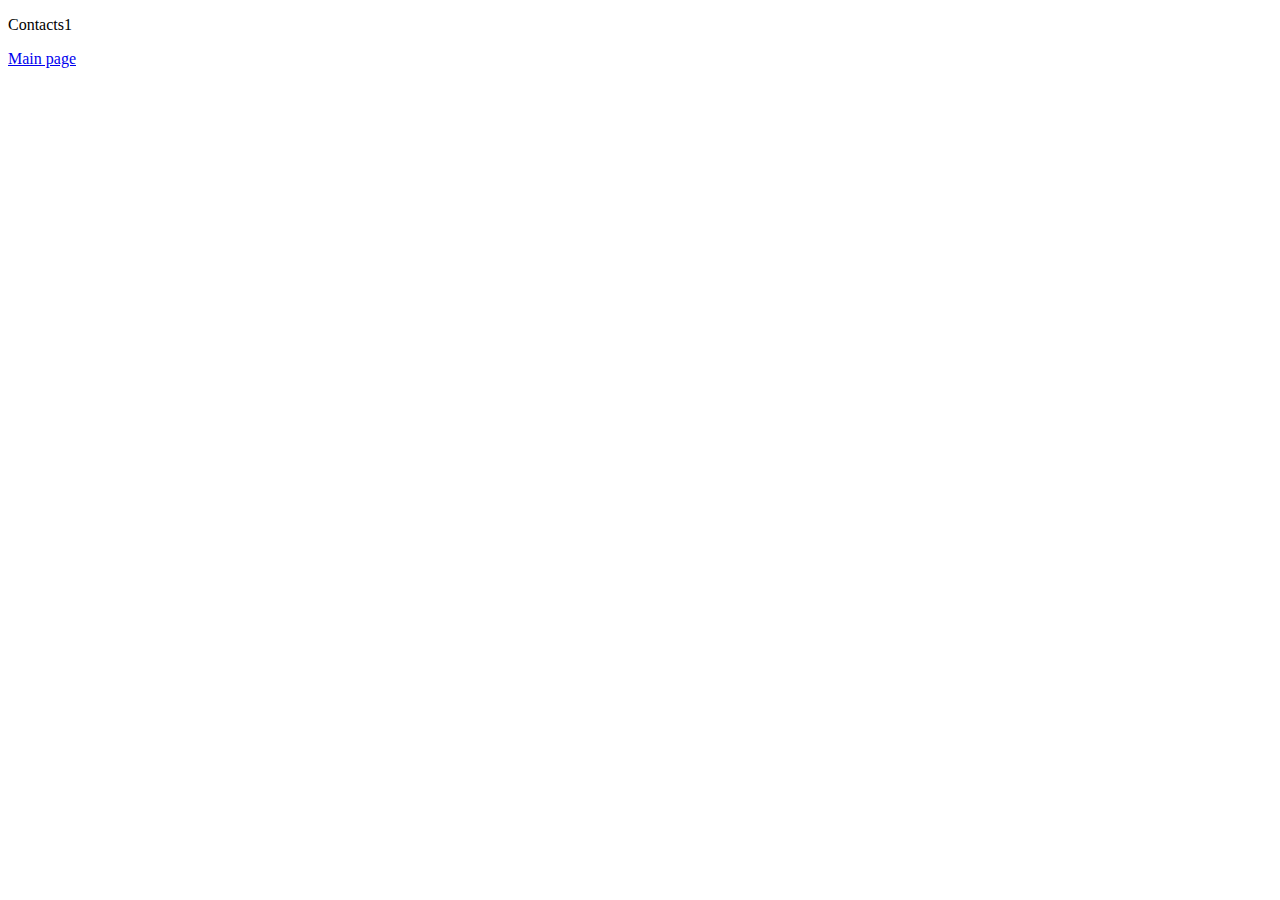
<file: lesson_2/contacts.html>
<!DOCTYPE html>
<html lang="en">

<head>
    <meta charset="UTF-8">
    <meta name="viewport" content="width=device-width, initial-scale=1.0">
    <title>Contacts</title>
</head>

<body>
    <p>Contacts1</p>
    <a href="index.html">Main page</a>
</body>

</html>
</file>
<file: homework_3/css/style.css>
@import url("reset.css");

h1{
    color: green;
}
/* Анатомія CSS */

/* Селектор - запит (пошук) елемента в HTML файлі до якого підключений данний CSS-файл */

/* 
від "select" - обирання чогось.
селектор{
    css parametr;
    css parametr;
    ...
}
*/

/* CSS parametr:  */
/* css властивість: значення властивості */

/*! Типи селекторів */

/* Тип 0. Селектор зірочка */
/* Шукаємо (робимо запит) до всіх об'єктів. Звертаємось до всіх об'єктів, щоб пофарбувати їх у зелений. (застосувати цей параметр до всіх об'єктів. */

*{
    /* color: green; */
}

/* Тип 1. Селектор тегу */
/* Шукаємо по назві тегу */
/* Приклад. Звертаємось до усіх тегів div на сторінці */

div.regular-div{
    color: red;
}

a{
    color:violet;
}

/* Тип 2. Селектор класу */
/* Шукаємо по назві класу */
/* спочатку КРАПКА потім ім'я класу .text{} */

.maintexth2-1{
    color:blueviolet;
}

/* Тип 3. Селектор ID */
/* Шукаємо по ID */
/* спочатку # потім ім'я ID */

#ph2-2{
    color:red;
}

/*! Комбінацї селекторів */

/* Усі div з класом text */
/* Приклад: div.text{} Таким чином ми звужуємо пошук, конкретизуємо запит */

div.maintexth2-2{
    color:yellowgreen;
}

/* Усі теги з класами lesson та text одночасно. Без пробілів між класами у CSS
Може виглядати в html так: <div class="lesson text"></div> Вказуються класи через ПРОБІЛ у хтмл.
*/

.maintexth2-3.texth2-3{
    color:green;
}

/* Звертаємось відразу до кількох класів */

/* Скороченний варіант */
.textone, .texttwo{
    color: red;
}

/* Розгорнутий варіант. Щоб не писати ось так */
.lesson{

}
.text{
    /* color: red; */
}

/* !Каскадність (вкладенність) селекторів */
/* ОБОВ'ЯЗКОВО ПРОБІЛ МІЖ ЕЛЕМЕНТАМИ */

/* Усі теги "p" в середені об'єктів з класом text */
.last p {
    color:red;
}
.maintexth2-4 ul{
    color:blue;
}

/* Усі об'єкті з класом lesson в середені об'єктів з класом text */
.maintexth2-4 .text1{
    color:tomato
}

/* Усі об'єкти в середені об'єкту з класом text */
.specialtext * {
    color: aquamarine; /* фарбуєтся тут слово null в хтмл, який вважаэться об'єктом "mark" */
}

/* Усі теги "p" першого рівня вкладенності (безпосередні) в середені об'єктів з класом text (тобто вкладенність в html коді, іерархія тегів 
<div> 
    <p> </p>
</div>
*/

.text > p{

}
.maintexth2-4 > p{
    color:chocolate
}

/* Усі теги "p", які знаходяться далі по коду після об'єктів з класом text та мають той самий рівень вкладенності як і сам об'єкт за класом text */

.specialtext ~ p{
    color:teal;
}

/* Тег "p", який знаходиться безпосередньо далі по коду після об'єктів з класом text та мають той самий рівень вкладенності, як і сам об'єкт з класом text 
    Те саме, шо і ~ але якщо тег "р" одразу після того об'єкта з класом text (безпосередньо)
*/

.lasttext + p{
    color:brown;
}

/*! Селектори атрибутів */
/* Звертаємось до класу(усіх класів), в атрибуті якого є задана частина і застосовуємо стиль до них всіх */

[class*="__container"]{
    color: green;
}
/* Щоб не робити так, якщо їх может бути 50 */
/* .main__container, .about__container{
    color:green;
} */


/*! Пріорітети селекторів */

/* Основні правила формування пріорітетів:
1. У випадку різнозначних селекторів більший пріоритет буде у останнього по коду.
2. Більший пріоритет завжди буде у селектора, який звужує (уточнює, конкретизує) пошук (запит). ID майже найвищий пріоритет.
3. Пріоритет у рядкових (inline) стилів (атрибут style=""). Найпріоритетніший. 
Приклад: у html в тегу: <div style="color:blue"></div>
4. Флаг !important перезаписує пріоритет (не рекомендується)
*/

/* 
    До 4-го правила. 
.text {             Пріоритет буде у .text
    color: red;
}
div {               Але застосується цей через флаг !important
    color: green !important; 
} */

/*! Актуальні питання */

/* В чому різниця між .text.lesson та .text .lesson? */
/* Звертаємось до об'єкту у якого одночасно є клас .text та клас .lesson */
.text.lesson{

}

/* Звертаємось до об'єктів з класом .lesson, які вкладені в об'єкти з класом .text */
.text .lesson{

}

/* Приклад.
Якщо в html 
<h1 class="main__title title">
    text
</h1>
То ми можемо їх об'єднати під одним класом:
*/

.title{
    /* color:red; */
}

/* Приклади вкладеності */
.list > li{
    /* color:red; */
}

.list > li > ul{
    /* color:green; */
}

h1{
    /* color: red; */
}
</file>
<file: homework_4/css/style.css>
@import url("reset.css");

@import url("https://fonts.googleapis.com/css2?family=Roboto:ital,wght@0,100;0,300;0,400;0,500;0,700;0,900;1,100;1,300;1,400;1,500;1,700;1,900&display=swap");

a {
    text-decoration: dashed;
    color: blueviolet;
}

li {
    list-style: disc;
    list-style-position: inside;
    border: 0;
    margin: 5px;
    padding: 0;
    padding-left: 0px;
    border-left: 10px solid transparent;

}

h1,h2,h3,h4,h6{
    padding: 10px;
    font-weight: 700;
}

div{
    padding: 10px;
    padding-top: 5px;
}

p{
    /* padding-top: 10px; */
    padding: 10px;
}

body{
    font-family: "Roboto", sans-serif;
    font-weight: 300;
}
title, h1, h2, h4, h5 {
    font-family: "PostApo Clear", "Comic Sans MS", cursive, sans-serif;
}
h5 {
    font-weight: 500;
    color: coral;
}
.menu {
    font-style: italic;
    letter-spacing: 3px;
}
.maintext{
    text-align: justify;
    line-height: 1.3;
    text-indent: 20px;
}
mark{
    text-decoration: underline;
}
h4{
    text-shadow: 27px -15px 4px;
}
.post_uppercase_test{
    text-transform: uppercase;
    word-spacing: 10px;
}
.small_list{
    font-size: 13px;
    text-transform: lowercase;
}
h2{
    font-size: 35px;
}
</file>
